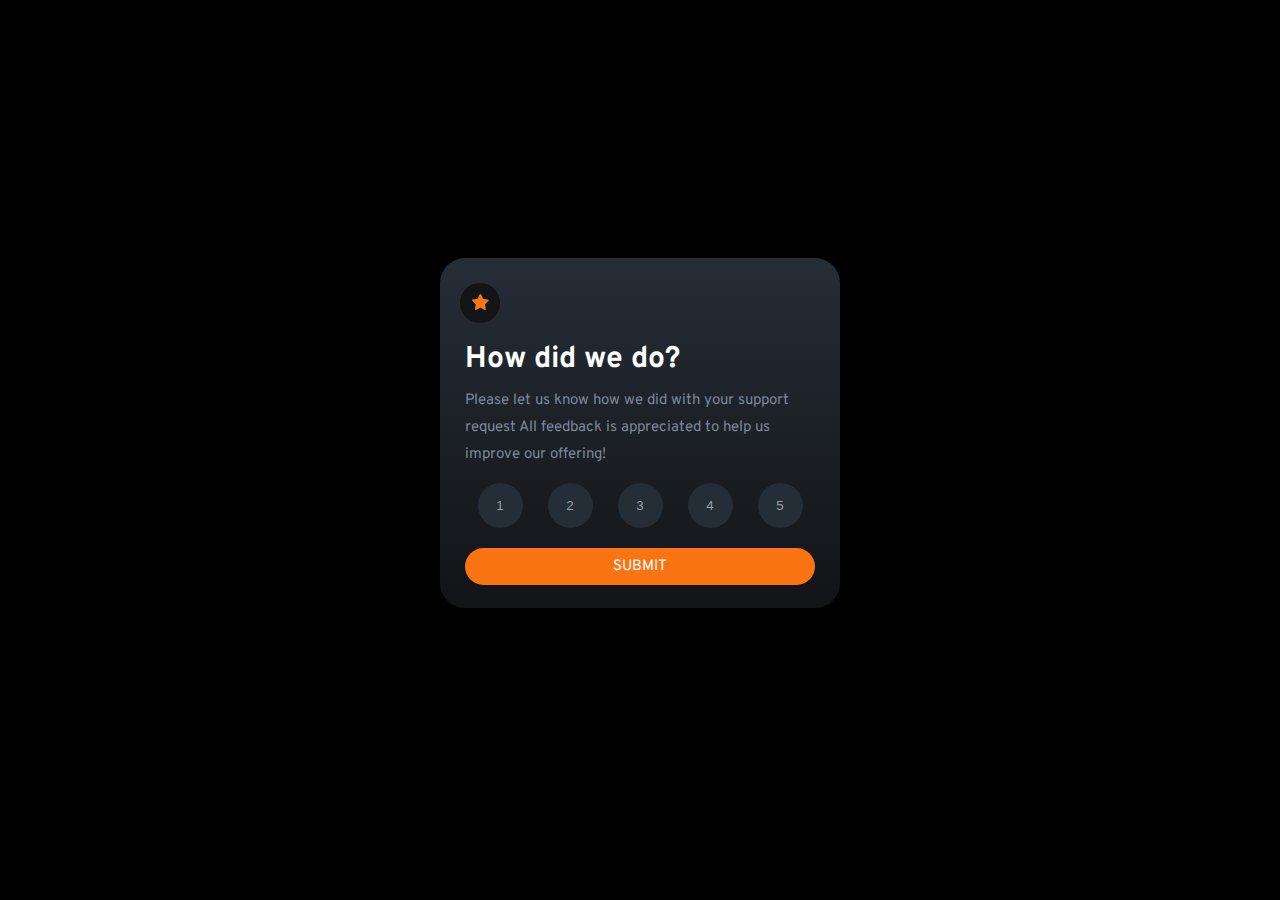
<file: index.html>
<!DOCTYPE html>
<html lang="en">
  <head>
    <meta charset="UTF-8" />
    <meta name="viewport" content="width=device-width, initial-scale=1.0" />
    <!-- displays site properly based on user's device -->

    <link
      rel="icon"
      type="image/png"
      sizes="32x32"
      href="./images/favicon-32x32.png"
    />
    <link rel="preconnect" href="https://fonts.googleapis.com" />
    <link rel="preconnect" href="https://fonts.gstatic.com" crossorigin />
    <link
      href="https://fonts.googleapis.com/css2?family=Overpass:wght@400;700&display=swap"
      rel="stylesheet"
    />
    <link rel="stylesheet" href="assets/css/styles.css" />
    <title>Frontend Mentor | Interactive rating component</title>

    <!-- Feel free to remove these styles or customise in your own stylesheet 👍 -->
  </head>
  <link rel="stylesheet" href="assets/css/styles.css" />
  <body>
    <div class="container">
      <header class="header">
        <div class="header__svg">
          <svg
            class="header__icon"
            width="17"
            height="16"
            xmlns="http://www.w3.org/2000/svg"
          >
            <path
              d="m9.067.43 1.99 4.031c.112.228.33.386.58.422l4.45.647a.772.772 0 0 1 .427 1.316l-3.22 3.138a.773.773 0 0 0-.222.683l.76 4.431a.772.772 0 0 1-1.12.813l-3.98-2.092a.773.773 0 0 0-.718 0l-3.98 2.092a.772.772 0 0 1-1.119-.813l.76-4.431a.77.77 0 0 0-.222-.683L.233 6.846A.772.772 0 0 1 .661 5.53l4.449-.647a.772.772 0 0 0 .58-.422L7.68.43a.774.774 0 0 1 1.387 0Z"
              fill="#FC7614"
            />
          </svg>
        </div>

        <h1 class="header__heading">How did we do?</h1>
      </header>
      <section class="description">
        <p class="description__p">
          Please let us know how we did with your support request All feedback
          is appreciated to help us improve our offering!
        </p>
      </section>
      <main class="rates">
        <button class="rates__btn">1</button>
        <button class="rates__btn">2</button>
        <button class="rates__btn">3</button>
        <button class="rates__btn">4</button>
        <button class="rates__btn">5</button>
      </main>
      <footer class="submit">
        <!-- <button href="thank-you.html" class="submit__btn">SUBMIT</button> -->
        <a class="submit__a" href="thank-you.html">SUBMIT</a>
      </footer>
    </div>
    <script src="assets/js/app.js"></script>
  </body>
</html>
</file>
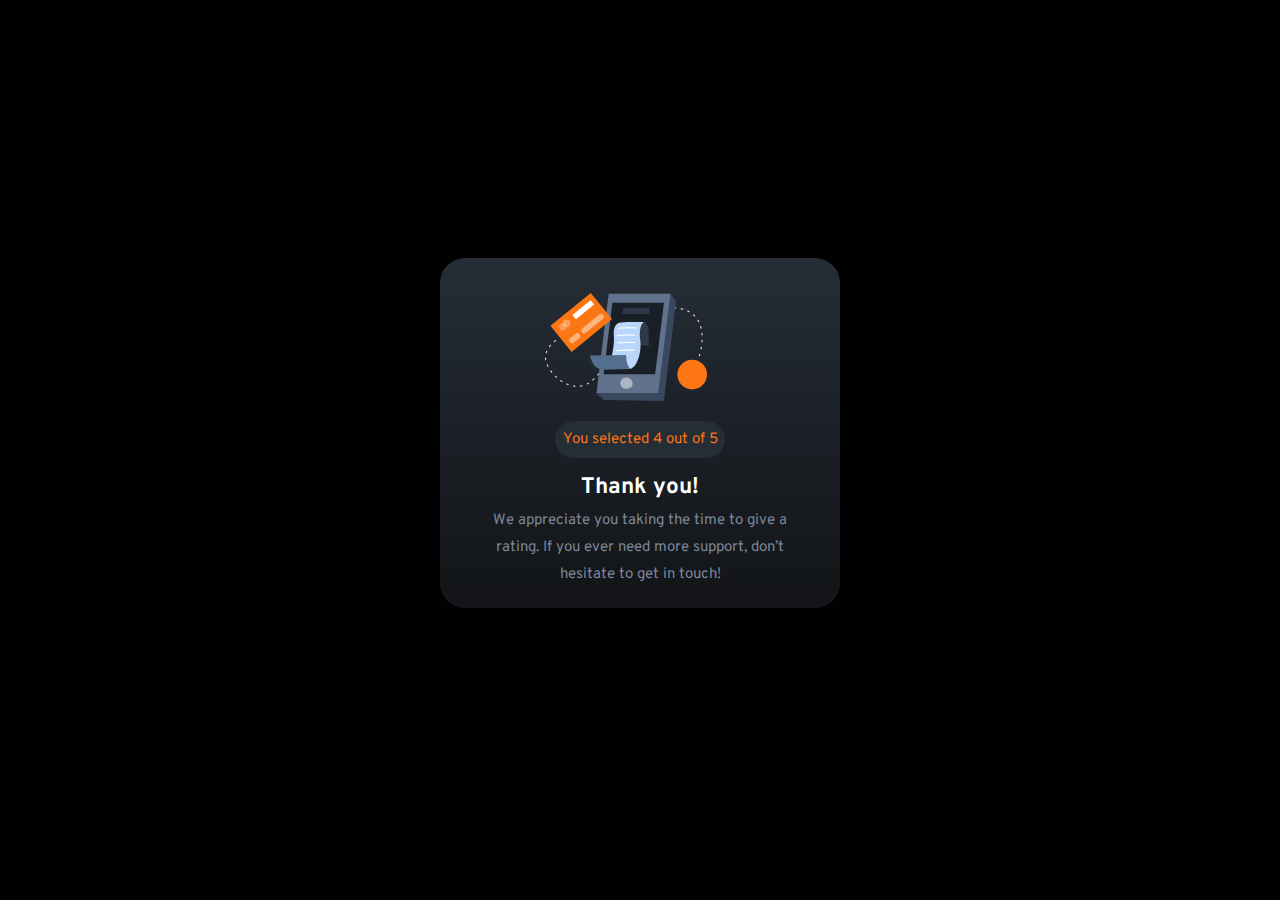
<file: thank-you.html>
<!DOCTYPE html>
<html lang="en">
  <head>
    <meta charset="UTF-8" />
    <meta name="viewport" content="width=device-width, initial-scale=1.0" />
    <!-- displays site properly based on user's device -->

    <link
      rel="icon"
      type="image/png"
      sizes="32x32"
      href="./images/favicon-32x32.png"
    />
    <link rel="preconnect" href="https://fonts.googleapis.com" />
    <link rel="preconnect" href="https://fonts.gstatic.com" crossorigin />
    <link
      href="https://fonts.googleapis.com/css2?family=Overpass:wght@400;700&display=swap"
      rel="stylesheet"
    />
    <link rel="stylesheet" href="assets/css/styles.css" />
    <title>Frontend Mentor | Interactive rating component</title>

    <!-- Feel free to remove these styles or customise in your own stylesheet 👍 -->
  </head>
  <link rel="stylesheet" href="assets/css/styles.css" />
  <body>
    <div class="container">
      <header class="thankyouheader">
        <svg
          width="162"
          height="108"
          class="thankyouheader__svg"
          xmlns="http://www.w3.org/2000/svg"
        >
          <g fill="none">
            <path
              d="M30 93.744h-.044a23.456 23.456 0 0 1-1.61-.189.543.543 0 0 1 .155-1.076c.52.076 1.04.135 1.563.178a.538.538 0 0 1-.043 1.076l-.022.01Zm5.37-.205a.538.538 0 0 1-.08-1.076 19.51 19.51 0 0 0 1.54-.306.536.536 0 0 1 .645.403.538.538 0 0 1-.397.646c-.537.129-1.074.236-1.611.323l-.097.01Zm-12.137-1.312a.536.536 0 0 1-.183-.033 24.346 24.346 0 0 1-1.525-.608.539.539 0 0 1 .424-.99c.483.21.983.404 1.472.587a.538.538 0 0 1-.188 1.044Zm18.759-.829a.538.538 0 0 1-.242-1.022c.467-.226.934-.479 1.39-.742a.536.536 0 1 1 .538.93c-.478.275-.967.538-1.45.78a.536.536 0 0 1-.258.054h.022Zm-24.994-2.292a.536.536 0 0 1-.29-.08c-.457-.29-.913-.597-1.36-.91a.536.536 0 1 1 .612-.882c.436.307.876.597 1.322.883a.538.538 0 0 1-.284.99Zm30.772-1.544a.537.537 0 0 1-.408-.193.539.539 0 0 1 .06-.759l.117-.124c.355-.306.715-.624 1.074-.957a.537.537 0 1 1 .73.79c-.375.345-.74.673-1.106.985l-.123.102a.537.537 0 0 1-.344.156Zm-36.326-2.69a.537.537 0 0 1-.36-.14c-.402-.37-.8-.747-1.18-1.124a.539.539 0 0 1 .751-.769c.376.371.763.737 1.155 1.076a.538.538 0 0 1 .032.764.537.537 0 0 1-.398.194Zm41.305-2.21a.537.537 0 0 1-.398-.899c.355-.393.715-.79 1.074-1.2a.537.537 0 1 1 .806.71c-.365.415-.725.818-1.074 1.21a.537.537 0 0 1-.408.152v.026ZM6.724 79.723a.537.537 0 0 1-.424-.204 41.79 41.79 0 0 1-.989-1.308.539.539 0 0 1 .124-.753.536.536 0 0 1 .746.124c.312.425.629.85.962 1.27a.539.539 0 0 1-.42.871Zm50.579-2.383a.539.539 0 0 1-.419-.877c.338-.414.677-.828 1.015-1.253a.537.537 0 1 1 .838.672l-1.02 1.259a.537.537 0 0 1-.414.199ZM2.9 73.887a.537.537 0 0 1-.473-.312c-.257-.5-.499-1-.714-1.485a.539.539 0 0 1 .685-.72c.133.052.24.154.298.285.21.462.44.946.687 1.425a.539.539 0 0 1-.483.786v.021Zm58.753-2.028a.537.537 0 0 1-.424-.866l.988-1.275a.537.537 0 1 1 .848.656l-.988 1.275a.537.537 0 0 1-.424.188v.022ZM.682 67.286a.537.537 0 0 1-.537-.462A17.06 17.06 0 0 1 0 65.16a.538.538 0 1 1 1.074 0c.018.519.063 1.036.134 1.55a.539.539 0 0 1-.462.607l-.064-.032Zm65.24-.973a.537.537 0 0 1-.43-.867l.984-1.28a.536.536 0 0 1 .853.65l-.993 1.265a.537.537 0 0 1-.414.21v.022Zm88.49-2.96a.724.724 0 0 1-.15 0 .537.537 0 0 1-.366-.666c.134-.474.28-.99.424-1.544a.538.538 0 0 1 .655-.388.537.537 0 0 1 .382.662c-.145.538-.29 1.076-.43 1.565a.537.537 0 0 1-.515.372Zm-84.247-2.592a.536.536 0 0 1-.424-.867l.983-1.28a.54.54 0 1 1 .854.662l-.989 1.275a.537.537 0 0 1-.413.183l-.01.027Zm-68.924-.382a.536.536 0 0 1-.156 0 .538.538 0 0 1-.355-.673 21.47 21.47 0 0 1 .537-1.565.537.537 0 1 1 .994.403c-.193.49-.37.985-.537 1.474a.537.537 0 0 1-.473.334l-.01.027Zm154.782-3.863a.311.311 0 0 1-.102 0 .538.538 0 0 1-.43-.624c.097-.538.188-1.044.28-1.582a.545.545 0 1 1 1.073.178c-.09.538-.182 1.076-.279 1.614a.537.537 0 0 1-.542.414ZM74.46 55.209a.537.537 0 0 1-.424-.872l1.004-1.27a.537.537 0 1 1 .838.673l-.999 1.264a.537.537 0 0 1-.408.205h-.01ZM4.436 54.165a.539.539 0 0 1-.43-.855c.323-.436.666-.872 1.02-1.297a.537.537 0 1 1 .822.694 22.92 22.92 0 0 0-.977 1.237.537.537 0 0 1-.435.221Zm74.408-4.417a.539.539 0 0 1-.414-.877l1.026-1.248a.537.537 0 1 1 .843.667l-1.02 1.243a.537.537 0 0 1-.435.215Zm78.124-.161h-.043a.538.538 0 0 1-.494-.576c.043-.538.075-1.076.107-1.614a.538.538 0 0 1 .564-.538c.295.018.52.27.505.565a54.253 54.253 0 0 1-.107 1.614.538.538 0 0 1-.532.549ZM9.28 49.13a.537.537 0 0 1-.338-.958c.8-.646 1.316-.99 1.337-1.006a.536.536 0 0 1 .59.898s-.499.334-1.25.942a.536.536 0 0 1-.35.124h.011Zm74.075-4.74a.537.537 0 0 1-.403-.888c.35-.408.704-.817 1.074-1.22a.537.537 0 1 1 .806.71c-.355.403-.71.806-1.074 1.215a.537.537 0 0 1-.414.183h.01Zm73.742-1.797a.537.537 0 0 1-.537-.505 54.325 54.325 0 0 0-.118-1.614.54.54 0 1 1 1.074-.097c.048.538.091 1.076.118 1.614 0 .285-.221.52-.505.538l-.032.064Zm-69.064-3.416a.537.537 0 0 1-.392-.904c.365-.398.735-.79 1.106-1.178a.536.536 0 0 1 .779.737l-1.074 1.173a.537.537 0 0 1-.44.172h.02Zm68.092-3.502a.537.537 0 0 1-.537-.409 22.668 22.668 0 0 0-.408-1.533.539.539 0 0 1 1.03-.307c.151.538.296 1.05.425 1.587a.539.539 0 0 1-.398.651l-.112.01Zm-63.221-1.512a.537.537 0 0 1-.376-.92l1.165-1.13a.537.537 0 1 1 .763.76c-.387.365-.768.741-1.155 1.118a.537.537 0 0 1-.419.172h.022Zm5.14-4.745a.537.537 0 0 1-.355-.941l1.235-1.076a.539.539 0 1 1 .693.828c-.408.34-.817.689-1.225 1.039a.537.537 0 0 1-.37.15h.021Zm55.197-.575c-.247-.468-.505-.931-.779-1.378a.537.537 0 1 1 .918-.554c.285.463.537.947.811 1.431a.539.539 0 0 1-.478.791.537.537 0 0 1-.472-.29ZM103.5 25.055a.539.539 0 0 1-.322-.974c.44-.322.88-.634 1.32-.946a.537.537 0 0 1 .845.394.54.54 0 0 1-.227.488l-1.3.93a.536.536 0 0 1-.338.108h.022Zm46.132-1.56a.537.537 0 0 1-.381-.161c-.359-.359-.74-.717-1.144-1.076a.536.536 0 1 1 .709-.807c.408.36.81.742 1.197 1.135a.539.539 0 0 1 0 .759.537.537 0 0 1-.403.15h.022Zm-40.279-2.28a.537.537 0 0 1-.274-1.001c.473-.275.946-.538 1.418-.797a.54.54 0 0 1 .81.474.542.542 0 0 1-.273.468c-.467.253-.929.538-1.39.785a.536.536 0 0 1-.344.07h.053Zm34.737-1.894a.504.504 0 0 1-.258-.07c-.451-.248-.924-.49-1.407-.716a.539.539 0 0 1 .462-.974c.499.237.988.49 1.46.748a.538.538 0 0 1-.257 1.012Zm-28.49-1.195a.537.537 0 0 1-.2-1.038c.505-.204 1.01-.398 1.52-.581a.537.537 0 0 1 .366 1.011c-.495.178-.989.366-1.483.57a.536.536 0 0 1-.247.038h.043Zm22.045-1.452a.777.777 0 0 1-.156 0c-.505-.15-1.02-.29-1.53-.41a.553.553 0 0 1 .252-1.075c.537.129 1.074.269 1.611.425a.542.542 0 0 1-.15 1.076l-.027-.016Zm-15.456-.597a.537.537 0 0 1-.118-1.066c.537-.107 1.074-.21 1.61-.29a.543.543 0 0 1 .59.735.544.544 0 0 1-.423.34c-.537.082-1.036.178-1.557.286a.365.365 0 0 1-.102-.005Zm8.555-.603h-.038a32.41 32.41 0 0 0-1.579-.06.538.538 0 0 1 0-1.075c.537 0 1.074.027 1.638.06a.538.538 0 0 1-.032 1.075h.01Z"
              fill="#E6E6E6"
            />
            <path
              fill="#39475F"
              d="M119.847 100.221H58.146L70.332.793h55.025l5.747 7.601z"
            />
            <path
              fill="#61728D"
              d="M113.172 100.221H51.465L63.651.793h61.706z"
            />
            <path
              fill="#181F27"
              d="M110.132 81.354H58.576l8.791-71.695h51.557z"
            />
            <path
              fill="#1E252E"
              d="m92.743 50.055 14.897.177-.29 2.308-14.607-.252z"
            />
            <path
              fill="#39475F"
              d="m51.465 100.221 7.422 6.864 60.037.915.923-7.779z"
            />
            <path
              d="M99.096 29.058s2.572.183 3.888 5.03c1.316 4.847.865 18.377.865 18.377l-11.096-.177s-5.537-20.137 6.343-23.23Z"
              fill="#2D394B"
            />
            <path
              fill="#FC7614"
              d="M5.42 32.843 45.778 0l21.18 26.119L26.603 58.96z"
            />
            <path
              fill="#FFF"
              d="M27.49 21.931 45.56 7.226l3.497 4.313-18.07 14.706z"
            />
            <path
              d="m25.272 45.175 5.338-4.345a2.772 2.772 0 0 1 3.902.404 2.781 2.781 0 0 1-.404 3.91l-5.338 4.344a2.772 2.772 0 0 1-3.903-.404 2.781 2.781 0 0 1 .405-3.91ZM37.33 35.365l16.89-13.743a2.772 2.772 0 0 1 3.902.404 2.781 2.781 0 0 1-.405 3.909L40.83 39.679a2.772 2.772 0 0 1-3.903-.404 2.781 2.781 0 0 1 .405-3.91Z"
              fill="#FFF"
              opacity=".46"
            />
            <ellipse
              fill="#FFF"
              opacity=".3"
              cx="17.937"
              cy="33.636"
              rx="3.673"
              ry="3.68"
            />
            <ellipse
              fill="#FFF"
              opacity=".3"
              cx="21.664"
              cy="30.284"
              rx="3.673"
              ry="3.68"
            />
            <path
              d="M99.096 29.058s-5.838 2.103-3.803 18.581c1.493 12.073-3.55 28.056-11.004 28.25-7.454.193-21.202-.463-21.202-.463s7.159-18.56 5.676-34.145a14.786 14.786 0 0 1 .763-6.456c.87-2.373 2.487-4.842 5.494-5.245 6.004-.818 24.076-.522 24.076-.522Z"
              fill="#BAD6FA"
            />
            <path
              d="m58.957 76.63 26.342-.537s-4.017-3.992-4.27-14.154l-36.234.538a31.494 31.494 0 0 0 2.841 7.531 12.547 12.547 0 0 0 11.32 6.623Z"
              fill="#546F8D"
            />
            <path
              fill="#2D394B"
              d="m78.21 14.834-.918 6.041h26.621l.806-6.041z"
            />
            <path
              d="M85.54 86.19c-2.872-2.517-7.416-2.022-9.446 1.222a4.955 4.955 0 0 0-.8 2.647c0 3.98 2.744 6.59 8.227 5.492 4.184-.839 5.779-6.073 2.02-9.36Z"
              fill="#FFF"
              opacity=".48"
            />
            <ellipse
              fill="#FC7614"
              cx="147.188"
              cy="81.542"
              rx="14.812"
              ry="14.837"
            />
            <path
              d="M73.731 35.75a.537.537 0 0 1-.038-1.076c.113 0 11.343-.828 17.363-.29a.54.54 0 0 1-.096 1.076c-5.908-.538-17.079.274-17.186.285l-.043.005Zm-.891 7.279a.538.538 0 0 1-.038-1.076c.113 0 11.342-.828 17.363-.29a.54.54 0 0 1-.097 1.076c-5.907-.538-17.073.28-17.185.285l-.043.005Zm-.102 7.564a.538.538 0 0 1-.043-1.076c.112 0 11.347-.829 17.362-.29a.54.54 0 0 1-.096 1.075c-5.908-.538-17.073.28-17.186.286l-.037.005Zm-.715 7.564a.537.537 0 0 1-.037-1.076c.112 0 11.342-.829 17.362-.285a.54.54 0 0 1-.096 1.076c-5.908-.538-17.073.28-17.186.285h-.043Z"
              fill="#FFF"
            />
          </g>
        </svg>
        <p class="thankyouheader__p">You selected 4 out of 5</p>
      </header>
      <main class="mainty">
        <h2 class="maninty__heading">Thank you!</h2>
        <p class="maninty__text">
          We appreciate you taking the time to give a rating. If you ever need
          more support, don’t hesitate to get in touch!
        </p>
      </main>
    </div>
    <!-- <script src="assets/js/app.js"></script> -->
  </body>
</html>
</file>
<file: assets/css/styles.css>
:root {
    --primary: hsl(25, 97%, 53%);
    --White: hsl(0, 0%, 100%);
    --LightGrey: hsl(217, 12%, 63%);
    --MediumGrey: hsl(216, 12%, 54%);
    --DarkBlue: hsl(213, 19%, 18%);
    --VeryDarkBlue: hsl(216, 12%, 8%);
    
    --fuentePrincipal:'Overpass', sans-serif;
    
}

html {
    font-size: 62.5%;   
    box-sizing: border-box;
}
*, *:before, *:after {
    box-sizing: inherit;
}


body {
    font-size: 1.5rem;
    line-height: 1.8;
    font-family: var(--fuentePrincipal);
    color: var(--White);
    
    background: rgb(1,1,1);
    
}


.container{
    position: relative;
    top: 25rem;
    max-width: 40rem;
    height: 35rem;
    margin: 0 auto;
    width: 90%;
    background:linear-gradient(var(--DarkBlue),var(--VeryDarkBlue));
    border-radius: 2.5rem;
    padding: 2.5rem;
}

.header__svg{
   
    position: relative;
    left: -0.5rem;
    

    background-color: var(--VeryDarkBlue);
    border-radius: 50%;
    width: 4rem;
    height: 4rem;
}

svg{
    position: relative;
    left: 1.2rem;
    top: 1rem;
}

.header__heading{
    margin-top: 1rem;
}


/*Description*/

.description__p{
    margin-top: -2rem;
    color: var(--MediumGrey);
    
}



/*Rates*/
.rates{
    display: flex;
    justify-content:space-around
    
}
.rates__btn{
    border-radius: 50%;
    width: 4.5rem;
    height: 4.5rem;
    background-color: var(--DarkBlue) ;
    color: var(--LightGrey);
    border: none;
    cursor: pointer;
}

.rates__btn:hover{
    background-color: var(--LightGrey);
    color: var(--White);
}


/*Submit*/


.submit__a{
    background-color: var(--primary);
    padding: 0.5rem;
    border-radius: 2rem;
    display: flex;
    justify-content: center;
    margin-top: 2rem;
    color: var(--White);
    text-decoration: none;
    cursor: pointer;


}


.submit__a:hover{
    background-color: var(--White);
    color: var(--primary);
}



.click{
    color: var(--White);
    background-color: var(--primary);
}



/**Thank you*/


.thankyouheader__svg{
    position: relative;
    left: 8rem;
}

.thankyouheader__p{
    background-color: var(--DarkBlue);
    color: var(--primary);
    text-align: center;
    padding: 0.5rem;
    border-radius: 2rem;
    width: 17rem;
    margin: 0 auto;
    margin-top:  2rem;
}


.maninty__heading{
    text-align: center;
    margin-top: 1rem;
}

.maninty__text{
    margin-top: -3rem;
    padding: 1rem;
    color: var(--MediumGrey);
    text-align: center;
}
</file>
